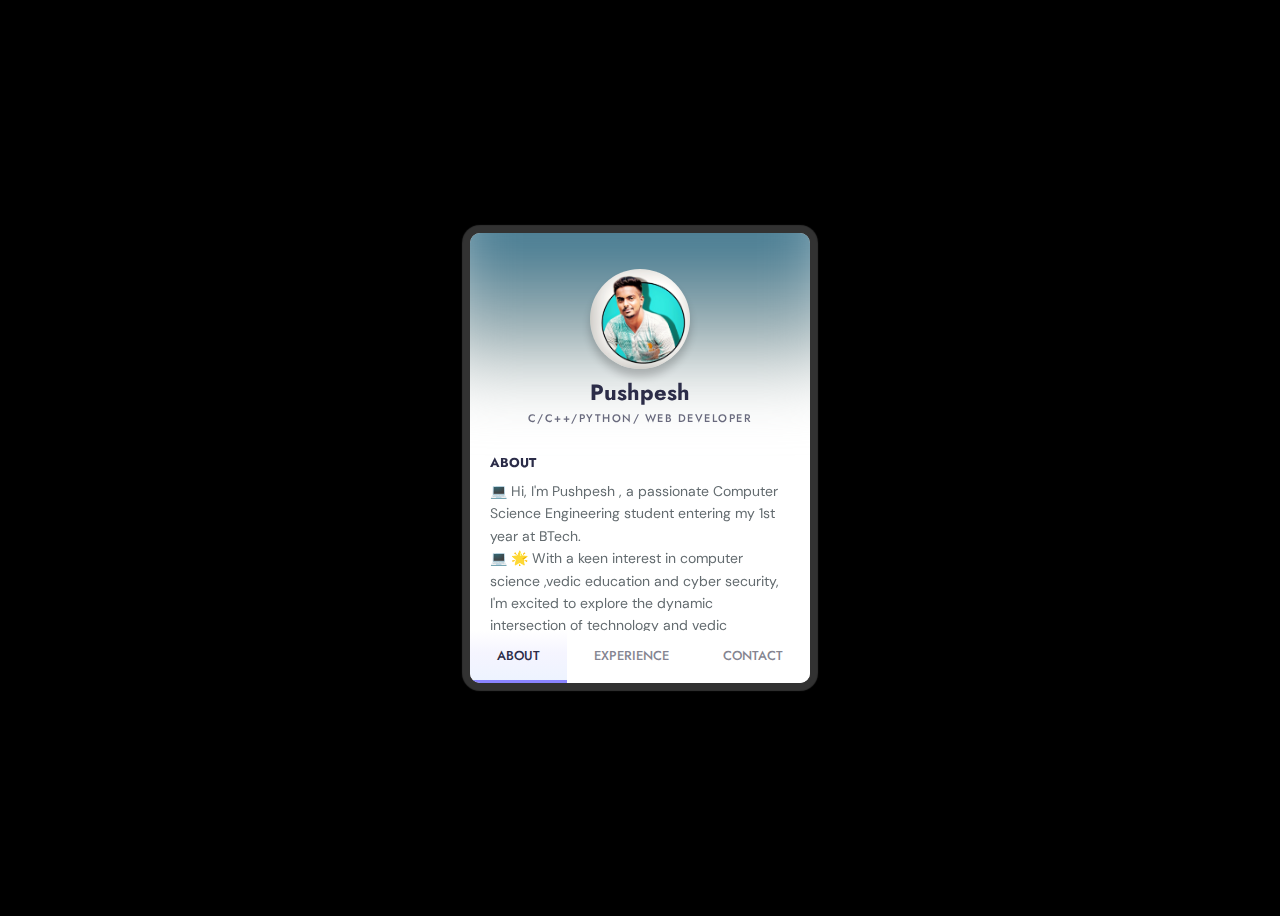
<file: index.html>
<!DOCTYPE html>
<html lang="en">
  <head>
    <meta charset="UTF-8" />
    <meta name="viewport" content="width=device-width, initial-scale=1.0" />
    <title>Portfolio card | Pushpesh </title>
    <link rel="stylesheet" href="style.css" />
  </head>
  <body>
    <div class="card" data-state="#about">
      <div class="card-header">
        <div
          class="card-cover"
          style="
            background: linear-gradient(rgb(12, 86, 120), rgb(199, 203, 199));
          "
        ></div>
        <img class="card-avatar" src="/propic.jpeg" alt="avatar" />
        <h1 class="fullname">Pushpesh</h1>
        <!-- <h2 class="card-jobtitle">Web Developer</h2> <br> -->
        <h2 class="card-jobtitle">c/c++/python/ Web Developer</h2>
      </div>
      <div class="card-main">
        <div class="card-section is-active" id="about">
          <div class="card-content">
            <div class="card-subtitle">ABOUT</div>
            <p class="card-desc">
                💻 Hi, I'm Pushpesh , a passionate Computer Science Engineering student entering my 1st year at BTech. <br>💻
                🌟 With a keen interest in computer science ,vedic education and cyber security, I'm excited to explore the dynamic intersection of technology and vedic knowledge system . 🚀
            </p>
          </div>
          <div class="card-social">
            <a href="https://www.instagram.com/pushpesh.pk/"
              ><svg viewBox="0 0 512 512" 
    xmlns="http://www.w3.org/2000/svg">
                <path
                  d="M301 256c0 24.852-20.148 45-45 
    45s-45-20.148-45-45 20.148-45 45-45 45 20.148 45 45zm0 0"
                />
                <path
                  d="M332 120H180c-33.086 0-60 26.914-60 
    60v152c0 33.086 26.914 60 60 60h152c33.086 0 60-26.914 
    60-60V180c0-33.086-26.914-60-60-60zm-76 211c-41.355 
    0-75-33.645-75-75s33.645-75 75-75 75 33.645 75 75-33.645 
    75-75 75zm86-146c-8.285 0-15-6.715-15-15s6.715-15 15-15 
    15 6.715 15 15-6.715 15-15 15zm0 0"
                />
                <path
                  d="M377 0H135C60.562 0 0 60.563 0 135v242c0 
    74.438 60.563 135 135 135h242c74.438 0 135-60.563 
    135-135V135C512 60.562 451.437 0 377 0zm45 332c0 
    49.625-40.375 90-90 90H180c-49.625 0-90-40.375-90-90V180c0-49
    .625 40.375-90 90-90h152c49.625 0 90 40.375 90 90zm0 0"
                /></svg
            ></a>
            <a href="#"
              ><svg viewBox="0 0 24 24" xmlns="http://www.w3.org/2000/svg">
                <path
                  d="M23.994 24v-.001H24v-8.802c0-4.306-.
    927-7.623-5.961-7.623-2.42 0-4.044 1.328-4.707 2.587h-.
    07V7.976H8.489v16.023h4.97v-7.934c0-2.089.396-4.109 
    2.983-4.109 2.549 0 2.587 2.384 2.587 4.243V24zM.396 
    7.977h4.976V24H.396zM2.882 0C1.291 0 0 1.291 0 2.882s1.291 
    2.909 2.882 2.909 2.882-1.318 2.882-2.909A2.884 
    2.884 0 002.882 0z"/></svg></a>
          </div>
        </div>
        <div class="card-social">
            <a href="https://github.com/Pandeypushpesh"
              ><svg viewBox="0 0 512 512" 
    xmlns="http://www.w3.org/2000/svg">
                <path
                  d="M301 256c0 24.852-20.148 45-45 
    45s-45-20.148-45-45 20.148-45 45-45 45 20.148 45 45zm0 0"
                />
                <path
                  d="M332 120H180c-33.086 0-60 26.914-60 
    60v152c0 33.086 26.914 60 60 60h152c33.086 0 60-26.914 
    60-60V180c0-33.086-26.914-60-60-60zm-76 211c-41.355 
    0-75-33.645-75-75s33.645-75 75-75 75 33.645 75 75-33.645 
    75-75 75zm86-146c-8.285 0-15-6.715-15-15s6.715-15 15-15 
    15 6.715 15 15-6.715 15-15 15zm0 0"
                />
                <path
                  d="M377 0H135C60.562 0 0 60.563 0 135v242c0 
    74.438 60.563 135 135 135h242c74.438 0 135-60.563 
    135-135V135C512 60.562 451.437 0 377 0zm45 332c0 
    49.625-40.375 90-90 90H180c-49.625 0-90-40.375-90-90V180c0-49
    .625 40.375-90 90-90h152c49.625 0 90 40.375 90 90zm0 0"
                /></svg
            ></a>
            <a href="#"
              ><svg viewBox="0 0 24 24" xmlns="http://www.w3.org/2000/svg">
                <path
                  d="M23.994 24v-.001H24v-8.802c0-4.306-.
    927-7.623-5.961-7.623-2.42 0-4.044 1.328-4.707 2.587h-.
    07V7.976H8.489v16.023h4.97v-7.934c0-2.089.396-4.109 
    2.983-4.109 2.549 0 2.587 2.384 2.587 4.243V24zM.396 
    7.977h4.976V24H.396zM2.882 0C1.291 0 0 1.291 0 2.882s1.291 
    2.909 2.882 2.909 2.882-1.318 2.882-2.909A2.884 
    2.884 0 002.882 0z"/></svg></a>
          </div>
        </div>

        <div class="card-section" id="experience">
          <div class="card-content">
            <div class="card-subtitle">WORK 
    EXPERIENCE</div>
            <div class="card-timeline">
              <div class="card-item" data-year
    ="2020">
                <div class="card-item-title">
                   <span>
     </span>
                </div>
                <div class="card-item-desc">
                  <!-- Give some details about your work -->
                </div>
              </div>
              <div class="card-item" data-year="2022">
                <div class="card-item-title">
                  <!-- UI/ UX Developer at <span>GitHub</span> -->
                </div>
                <div class="card-item-desc">
                  <!-- Give some details about your work -->
                </div>
              </div>

              <div class="card-item" data-year="2023">
                <div class="card-item-title">
                  <!-- Full-Stack Developer at <span>Google</span> -->
                </div>
                <div class="card-item-desc">
                    💻 Hi, I'm Pushpesh , a passionate Computer Science Engineering student entering my 1st year at BTech. 💻
                    🌟 With a keen interest in computer science ,vedic education and cyber security, I'm excited to explore the dynamic intersection of technology and vedic knowledge system . 🚀
                    
                    🐍 C++, Python and java is my programming language of choice, and I enjoy leveraging its power to develop innovative solutions. 💡
                    
                    🎯 I'm determined to make a positive impact in the tech industry through my technical skills and enthusiasm. 💪
                    
                    🧑🏼‍🎓 I've also won the NCO(#National_Cyber_Olympiad) gold medal with international ranking 112✍🏻❄️
                    
                    💼 I'm currently seeking opportunities to gain practical experience and contribute to web development ,python projects and cybersecurity projects. If you have any exciting opportunities, let's connect! 🤝
                    
                     🤟⚡Feel free to contact me through LinkedIn , Instagram or Gmail and strike a conversation as you can never know a person through a few paragraphs. Let's ROCK!!🤳🏽✍🏻
                </div>
              </div>
            </div>
          </div>
        </div>
        <div class="card-section" id="contact">
          <div class="card-content">
            <div class="card-subtitle">CONTACT</div>
            <div class="card-contact-wrapper">
              <div class="card-contact">
                <svg
                  xmlns="http://www.w3.org/2000/svg"
                  viewBox="0 0 24 24"
                  fill="none"
                  stroke="currentColor"
                  stroke-width="2"
                  stroke-linecap="round"
                  stroke-linejoin="round"
                >
                  <path d="M21 10c0 7-9 13-9 13s-9-6-9-13a9 9 0 0118 0z" />
                  <circle cx="12" cy="10" r="3" />
                </svg>
                Madhupur , Deoghar , Jharkhand
              </div>
              <div class="card-contact">
                <svg
                  xmlns="http://www.w3.org/2000/svg"
                  viewbox="0 0 24 24"
                  fill="none"
                  stroke="currentColor"
                  stroke-width="2"
                  stroke-linecap="round"
                  stroke-linejoin="round"
                >
                  <path
                    d="M22 16.92v3a2 2 0 01-2.18 2 
    19.79 19.79 0 01-8.63-3.07 19.5 19.5 0 01-6-6 19.79
     19.79 0 01-3.07-8.67A2 2 0 014.11 2h3a2 2 0 012 1.72
     12.84 12.84 0 00.7 2.81 2 2 0 01-.45 2.11L8.09 9.91a16
     16 0 006 6l1.27-1.27a2 2 0 012.11-.45 12.84 12.84 0
     002.81.7A2 2 0 0122 16.92z"/></svg> DM for contact no
              </div>
              <div class="card-contact">
                <svg
                  xmlns="http://www.w3.org/2000/svg"
                  viewBox="0 0 24 24"
                  fill="none"
                  stroke="currentColor"
                  stroke-width="2"
                  stroke-linecap="round"
                  stroke-linejoin="round"
                >
                  <path
            d="M4 4h16c1.1 0 2 .9 2 2v12c0 1.1-.9 2-2 
    2H4c-1.1 0-2-.9-2-2V6c0-1.1.9-2 2-2z"
                  />
                  <path d="M22 6l-10 7L2 6" />
                </svg>
              <a href="https://mail.google.com/mail/u/0/#inbox">Pushpeshlink@gmail.com</a> 
              </div>
              <!-- <button class="contact-me">WORK TOGETHER</button> -->
            </div>
          </div>
        </div>
        <div class="card-buttons">
          <button data-section="#about" class="is-active">ABOUT</button>
          <button data-section="#experience">EXPERIENCE</button>
          <button data-section="#contact">CONTACT</button>
        </div>
      </div>
    </div>

    <script src="life.js"></script>
  </body>
</html>
</file>
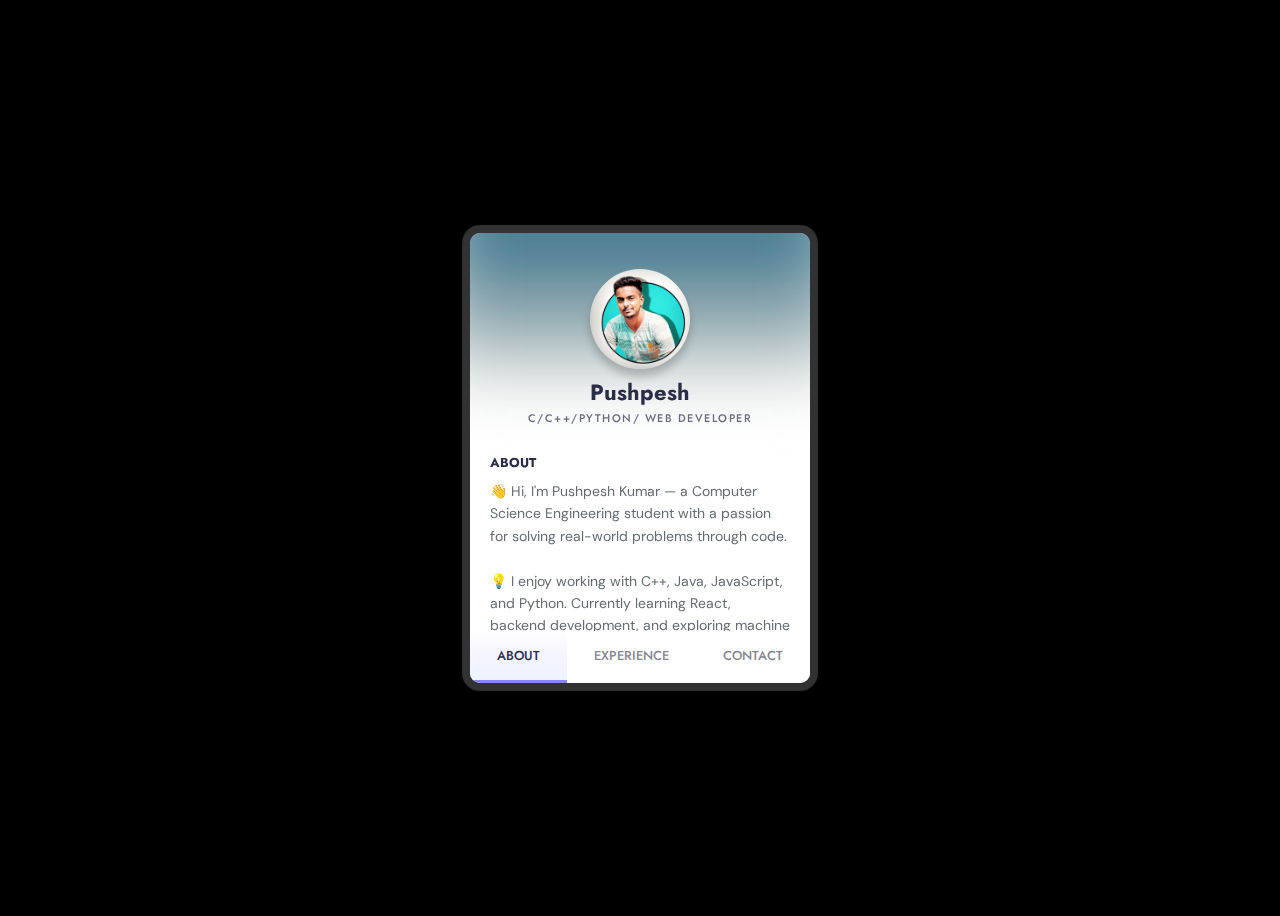
<file: portpholio-card-main/index.html>
<!DOCTYPE html>
<html lang="en">
  <head>
    <meta charset="UTF-8" />
    <meta name="viewport" content="width=device-width, initial-scale=1.0" />
    <title>Portfolio card | Pushpesh </title>
    <link rel="stylesheet" href="style.css" />
  </head>
  <body>
    <div class="card" data-state="#about">
      <div class="card-header">
        <div
          class="card-cover"
          style="
            background: linear-gradient(rgb(12, 86, 120), rgb(199, 203, 199));
          "
        ></div>
        <img class="card-avatar" src="/propic.jpeg" alt="avatar" />
        <h1 class="fullname">Pushpesh</h1>
        <!-- <h2 class="card-jobtitle">Web Developer</h2> <br> -->
        <h2 class="card-jobtitle">c/c++/python/ Web Developer</h2>
      </div>
      <div class="card-main">
        <div class="card-section is-active" id="about">
          <div class="card-content">
            <div class="card-subtitle">ABOUT</div>
            <p class="card-desc">
              👋 Hi, I'm Pushpesh Kumar — a Computer Science Engineering student with a passion for solving real-world problems through code.<br><br>
              💡 I enjoy working with C++, Java, JavaScript, and Python. Currently learning React, backend development, and exploring machine learning and cybersecurity.<br><br>
              🧠 I have a strong interest in Data Structures & Algorithms and love learning by building.<br><br>
              📚 I'm also curious about how ancient Vedic knowledge can inspire and blend with modern technology.
          </p>
          
          </div>
          <div class="card-social">
            <a href="https://www.instagram.com/pushpesh.pk/" target="_blank"
              ><svg xmlns="http://www.w3.org/2000/svg" width="16" height="16" fill="currentColor" class="bi bi-instagram" viewBox="0 0 16 16">
                <path d="M8 0C5.829 0 5.556.01 4.703.048 3.85.088 3.269.222 2.76.42a3.9 3.9 0 0 0-1.417.923A3.9 3.9 0 0 0 .42 2.76C.222 3.268.087 3.85.048 4.7.01 5.555 0 5.827 0 8.001c0 2.172.01 2.444.048 3.297.04.852.174 1.433.372 1.942.205.526.478.972.923 1.417.444.445.89.719 1.416.923.51.198 1.09.333 1.942.372C5.555 15.99 5.827 16 8 16s2.444-.01 3.298-.048c.851-.04 1.434-.174 1.943-.372a3.9 3.9 0 0 0 1.416-.923c.445-.445.718-.891.923-1.417.197-.509.332-1.09.372-1.942C15.99 10.445 16 10.173 16 8s-.01-2.445-.048-3.299c-.04-.851-.175-1.433-.372-1.941a3.9 3.9 0 0 0-.923-1.417A3.9 3.9 0 0 0 13.24.42c-.51-.198-1.092-.333-1.943-.372C10.443.01 10.172 0 7.998 0zm-.717 1.442h.718c2.136 0 2.389.007 3.232.046.78.035 1.204.166 1.486.275.373.145.64.319.92.599s.453.546.598.92c.11.281.24.705.275 1.485.039.843.047 1.096.047 3.231s-.008 2.389-.047 3.232c-.035.78-.166 1.203-.275 1.485a2.5 2.5 0 0 1-.599.919c-.28.28-.546.453-.92.598-.28.11-.704.24-1.485.276-.843.038-1.096.047-3.232.047s-2.39-.009-3.233-.047c-.78-.036-1.203-.166-1.485-.276a2.5 2.5 0 0 1-.92-.598 2.5 2.5 0 0 1-.6-.92c-.109-.281-.24-.705-.275-1.485-.038-.843-.046-1.096-.046-3.233s.008-2.388.046-3.231c.036-.78.166-1.204.276-1.486.145-.373.319-.64.599-.92s.546-.453.92-.598c.282-.11.705-.24 1.485-.276.738-.034 1.024-.044 2.515-.045zm4.988 1.328a.96.96 0 1 0 0 1.92.96.96 0 0 0 0-1.92m-4.27 1.122a4.109 4.109 0 1 0 0 8.217 4.109 4.109 0 0 0 0-8.217m0 1.441a2.667 2.667 0 1 1 0 5.334 2.667 2.667 0 0 1 0-5.334"></path>
              </svg></a>
            <a href="#"
              ><svg viewBox="0 0 24 24" xmlns="http://www.w3.org/2000/svg">
                <path
                  d="M23.994 24v-.001H24v-8.802c0-4.306-.
    927-7.623-5.961-7.623-2.42 0-4.044 1.328-4.707 2.587h-.
    07V7.976H8.489v16.023h4.97v-7.934c0-2.089.396-4.109 
    2.983-4.109 2.549 0 2.587 2.384 2.587 4.243V24zM.396 
    7.977h4.976V24H.396zM2.882 0C1.291 0 0 1.291 0 2.882s1.291 
    2.909 2.882 2.909 2.882-1.318 2.882-2.909A2.884 
    2.884 0 002.882 0z"/></svg></a>
          </div>
        </div>
        <div class="card-social">
            <a href="https://github.com/Pandeypushpesh" target="_blank"
              ><svg xmlns="http://www.w3.org/2000/svg" width="16" height="16" fill="currentColor" class="bi bi-github" viewBox="0 0 16 16">
                <path d="M8 0C3.58 0 0 3.58 0 8c0 3.54 2.29 6.53 5.47 7.59.4.07.55-.17.55-.38 0-.19-.01-.82-.01-1.49-2.01.37-2.53-.49-2.69-.94-.09-.23-.48-.94-.82-1.13-.28-.15-.68-.52-.01-.53.63-.01 1.08.58 1.23.82.72 1.21 1.87.87 2.33.66.07-.52.28-.87.51-1.07-1.78-.2-3.64-.89-3.64-3.95 0-.87.31-1.59.82-2.15-.08-.2-.36-1.02.08-2.12 0 0 .67-.21 2.2.82.64-.18 1.32-.27 2-.27s1.36.09 2 .27c1.53-1.04 2.2-.82 2.2-.82.44 1.1.16 1.92.08 2.12.51.56.82 1.27.82 2.15 0 3.07-1.87 3.75-3.65 3.95.29.25.54.73.54 1.48 0 1.07-.01 1.93-.01 2.2 0 .21.15.46.55.38A8.01 8.01 0 0 0 16 8c0-4.42-3.58-8-8-8"></path>
              </svg></a>
          </div>
        </div>

        <div class="card-section" id="experience">
          <div class="card-content">
            <div class="card-subtitle">WORK 
    EXPERIENCE</div>
            <div class="card-timeline">
              <div class="card-item" >
                <div class="card-item-title">
                   <span>
     </span>
                </div>
                <div class="card-item" data-year="2022">
                  <div class="card-item-title">
                    Academic Foundation
                  </div>
                  <div class="card-item-desc">
                    📘 Focused on strengthening core concepts in <strong>Mathematics</strong> and <strong>Physics</strong>, building a strong logical base for programming and engineering.
                  </div>
                </div>
                
                <div class="card-item" data-year="2023">
                  <div class="card-item-title">
                    Web Development & BTech Admission
                  </div>
                  <div class="card-item-desc">
                    🌐 Began learning <strong>Web Development</strong> with HTML, CSS, and JavaScript.<br>
                    🎓 Took admission in <strong>BTech – Computer Science Engineering</strong> and formally stepped into the world of tech.
                  </div>
                </div>
                
                <div class="card-item" data-year="2024">
                  <div class="card-item-title">
                    DSA & Competitive Programming
                  </div>
                  <div class="card-item-desc">
                    💻 Started my <strong>Data Structures & Algorithms</strong> journey.<br>
                    🏅 Cracked the <strong>Gold League on Code360 (Coding Ninjas)</strong>, improving problem-solving and coding consistency.
                  </div>
                </div>
                
                <div class="card-item" data-year="2025">
                  <div class="card-item-title">
                    Deepening Skills & System Design
                  </div>
                  <div class="card-item-desc">
                    🔁 Continued regular practice in <strong>DSA</strong> and coding challenges.<br>
                    🏗️ Started learning <strong>System Design</strong> with a focus on <strong>Low-Level Design (LLD)</strong> principles and scalable architecture.
                  </div>
                </div>
                
              </div>
            </div>
          </div>
        </div>
        <div class="card-section" id="contact">
          <div class="card-content">
            <div class="card-subtitle">CONTACT</div>
            <div class="card-contact-wrapper">
              <div class="card-contact">
                <svg
                  xmlns="http://www.w3.org/2000/svg"
                  viewBox="0 0 24 24"
                  fill="none"
                  stroke="currentColor"
                  stroke-width="2"
                  stroke-linecap="round"
                  stroke-linejoin="round"
                >
                  <path d="M21 10c0 7-9 13-9 13s-9-6-9-13a9 9 0 0118 0z" />
                  <circle cx="12" cy="10" r="3" />
                </svg>
                Madhupur , Deoghar , Jharkhand
              </div>
              <div class="card-contact">
                <svg
                  xmlns="http://www.w3.org/2000/svg"
                  viewbox="0 0 24 24"
                  fill="none"
                  stroke="currentColor"
                  stroke-width="2"
                  stroke-linecap="round"
                  stroke-linejoin="round"
                >
                  <path
                    d="M22 16.92v3a2 2 0 01-2.18 2 
    19.79 19.79 0 01-8.63-3.07 19.5 19.5 0 01-6-6 19.79
     19.79 0 01-3.07-8.67A2 2 0 014.11 2h3a2 2 0 012 1.72
     12.84 12.84 0 00.7 2.81 2 2 0 01-.45 2.11L8.09 9.91a16
     16 0 006 6l1.27-1.27a2 2 0 012.11-.45 12.84 12.84 0
     002.81.7A2 2 0 0122 16.92z"/></svg> DM for contact no
              </div>
              <div class="card-contact">
                <svg
                  xmlns="http://www.w3.org/2000/svg"
                  viewBox="0 0 24 24"
                  fill="none"
                  stroke="currentColor"
                  stroke-width="2"
                  stroke-linecap="round"
                  stroke-linejoin="round"
                >
                  <path
            d="M4 4h16c1.1 0 2 .9 2 2v12c0 1.1-.9 2-2 
    2H4c-1.1 0-2-.9-2-2V6c0-1.1.9-2 2-2z"
                  />
                  <path d="M22 6l-10 7L2 6" />
                </svg>
              <a href="https://mail.google.com/mail/u/0/#inbox">Pushpeshlink@gmail.com</a> 
              </div>
              <!-- <button class="contact-me">WORK TOGETHER</button> -->
            </div>
          </div>
        </div>
        <div class="card-buttons">
          <button data-section="#about" class="is-active">ABOUT</button>
          <button data-section="#experience">EXPERIENCE</button>
          <button data-section="#contact">CONTACT</button>
        </div>
      </div>
    </div>

    <script src="life.js"></script>
  </body>
</html>
</file>
<file: style.css>
@import url("https://fonts.googleapis.com/css?family=DM+Sans:400,500|Jost:400,500,600&display=swap");
* {
  box-sizing: border-box;
}

body {
  color: #2b2c48;
  font-family: "Jost", sans-serif;
  background: black;
  background-repeat: no-repeat;
  background-size: cover;
  background-position: center;
  background-attachment: fixed;
  min-height: 100vh;
  display: flex;
  flex-wrap: wrap;
  padding: 20px;
}

.card {
  max-width: 340px;
  margin: auto;
  overflow-y: auto;
  position: relative;
  z-index: 1;
  overflow-x: hidden;
  background-color: white;
  display: flex;
  transition: 0.3s;
  flex-direction: column;
  border-radius: 10px;
  box-shadow: 0 0 1px 8px rgba(250, 250, 250, 0.2);
}

.card[data-state="#about"] {
  height: 450px;
}
.card[data-state="#about"] .card-main {
  padding-top: 0;
}

.card[data-state="#contact"] {
  height: 430px;
}

.card[data-state="#experience"] {
  height: 550px;
}

.card.is-active .card-header {
  height: 80px;
}
.card.is-active .card-cover {
  height: 100px;
  top: -50px;
}
.card.is-active .card-avatar {
  transform: none;
  left: 20px;
  width: 50px;
  height: 50px;
  bottom: 10px;
}
.card.is-active .fullname,
.card.is-active .card-jobtitle {
  left: 86px;
  transform: none;
}
.card.is-active .fullname {
  bottom: 18px;
  font-size: 19px;
}
.card.is-active .card-jobtitle {
  bottom: 16px;
  letter-spacing: 1px;
  font-size: 10px;
}

.card-header {
  position: relative;
  display: flex;
  height: 200px;
  flex-shrink: 0;
  width: 100%;
  transition: 0.3s;
}
.card-header * {
  transition: 0.3s;
}

.card-cover {
  width: 100%;
  height: 100%;
  position: absolute;
  height: 160px;
  top: -20%;
  left: 0;
  will-change: top;
  background-size: cover;
  background-position: center;
  filter: blur(30px);
  transform: scale(1.2);
  transition: 0.5s;
}

.card-avatar {
  width: 100px;
  height: 100px;
  box-shadow: 0 8px 8px rgba(0, 0, 0, 0.2);
  border-radius: 50%;
  -o-object-position: center;
  object-position: center;
  -o-object-fit: cover;
  object-fit: cover;
  position: absolute;
  bottom: 0;
  left: 50%;
  transform: translateX(-50%) translateY(-64px);
}

.fullname {
  position: absolute;
  bottom: 0;
  font-size: 22px;
  font-weight: 700;
  text-align: center;
  white-space: nowrap;
  transform: translateY(-10px) translateX(-50%);
  left: 50%;
}

.card-jobtitle {
  position: absolute;
  bottom: 0;
  font-size: 11px;
  white-space: nowrap;
  font-weight: 500;
  opacity: 0.7;
  text-transform: uppercase;
  letter-spacing: 1.5px;
  margin: 0;
  left: 50%;
  transform: translateX(-50%) translateY(-7px);
}

.card-main {
  position: relative;
  flex: 1;
  display: flex;
  padding-top: 10px;
  flex-direction: column;
}

.card-subtitle {
  font-weight: 700;
  font-size: 13px;
  margin-bottom: 8px;
}

.card-content {
  padding: 20px;
}

.card-desc {
  line-height: 1.6;
  color: #636b6f;
  font-size: 14px;
  margin: 0;
  font-weight: 400;
  font-family: "DM Sans", sans-serif;
}

.card-social {
  display: flex;
  align-items: center;
  padding: 0 20px;
  margin-bottom: 30px;
}
.card-social svg {
  fill: #a5b5ce;
  width: 16px;
  display: block;
  transition: 0.3s;
}
.card-social a {
  color: #8797a1;
  height: 32px;
  width: 32px;
  border-radius: 50%;
  display: inline-flex;
  align-items: center;
  justify-content: center;
  transition: 0.3s;
  background-color: rgba(93, 133, 193, 0.05);
  border-radius: 50%;
  margin-right: 10px;
}
.card-social a:hover svg {
  fill: #0b4499;
  width: 19px;
}
.card-social a:last-child {
  margin-right: 0;
}

.card-buttons {
  display: flex;
  background-color: rgb(255, 255, 255);
  margin-top: auto;
  position: sticky;
  bottom: 0;
  left: 0;
}
.card-buttons button {
  flex: 1 1 auto;
  -webkit-user-select: none;
  -moz-user-select: none;
  -ms-user-select: none;
  user-select: none;
  background: 0;
  font-size: 13px;
  border: 0;
  padding: 15px 5px;
  cursor: pointer;
  color: #5c5c6dbf;
  transition: 0.3s;
  font-family: "Jost", sans-serif;
  font-weight: 500;
  outline: 0;
  border-bottom: 3px solid transparent;
}
.card-buttons button.is-active,
.card-buttons button:hover {
  color: #2b2c48;
  border-bottom: 3px solid #8a84ff;
  background: linear-gradient(
    to bottom,
    rgba(127, 199, 231, 0) 0%,
    rgba(207, 204, 255, 0.2) 44%,
    rgba(211, 226, 255, 0.4) 100%
  );
}

.card-section {
  display: none;
}
.card-section.is-active {
  display: block;
  -webkit-animation: fadeIn 0.6s both;
  animation: fadeIn 0.6s both;
}

@-webkit-keyframes fadeIn {
  0% {
    opacity: 0;
    transform: translatey(40px);
  }
  100% {
    opacity: 1;
  }
}

@keyframes fadeIn {
  0% {
    opacity: 0;
    transform: translatey(40px);
  }
  100% {
    opacity: 1;
  }
}
.card-timeline {
  margin-top: 30px;
  position: relative;
}
.card-timeline:after {
  background: linear-gradient(to top, rgba(134, 214, 243, 0) 0%, #516acc 100%);
  content: "";
  left: 42px;
  width: 2px;
  top: 0;
  height: 100%;
  position: absolute;
  content: "";
}

.card-item {
  position: relative;
  padding-left: 60px;
  padding-right: 20px;
  padding-bottom: 30px;
  z-index: 1;
}
.card-item:last-child {
  padding-bottom: 5px;
}
.card-item:after {
  content: attr(data-year);
  width: 10px;
  position: absolute;
  top: 0;
  left: 37px;
  width: 8px;
  height: 8px;
  line-height: 0.6;
  border: 2px solid #fff;
  font-size: 11px;
  text-indent: -35px;
  border-radius: 50%;
  color: rgba(134, 134, 134, 0.7);
  background: linear-gradient(to bottom, #a0aee3 0%, #516acc 100%);
}

.card-item-title {
  font-weight: 500;
  font-size: 14px;
  margin-bottom: 25px;
}

.card-item-desc {
  font-size: 13px;
  color: #6f6f7b;
  line-height: 1.5;
  font-family: "DM Sans", sans-serif;
}

.card-contact-wrapper {
  margin-top: 20px;
}

.card-contact {
  display: flex;
  align-items: center;
  font-size: 13px;
  color: #6f6f7b;
  font-family: "DM Sans", sans-serif;
  line-height: 1.6;
  cursor: pointer;
}
.card-contact + .card-contact {
  margin-top: 16px;
}
.card-contact svg {
  flex-shrink: 0;
  width: 30px;
  min-height: 34px;
  margin-right: 12px;
  transition: 0.3s;
  padding-right: 12px;
  border-right: 1px solid #dfe2ec;
}

.contact-me {
  border: 0;
  outline: none;
  background: linear-gradient(
    to right,
    rgba(7, 65, 84, 0.8) 0%,
    rgba(7, 32, 132, 0.8) 96%
  );
  box-shadow: 0 4px 6px rgba(0, 0, 0, 0.15);
  color: #fff;
  padding: 12px 16px;
  width: 100%;
  border-radius: 5px;
  margin-top: 25px;
  cursor: pointer;
  font-size: 14px;
  font-weight: 500;
  font-family: "Jost", sans-serif;
  transition: 0.3s;
}
.contact-me:hover {
  background: linear-gradient(
    to right,
    rgba(132, 40, 7, 0.8) 0%,
    rgba(223, 60, 15, 0.8) 96%
  );
}
</file>
<file: portpholio-card-main/style.css>
@import url("https://fonts.googleapis.com/css?family=DM+Sans:400,500|Jost:400,500,600&display=swap");
* {
  box-sizing: border-box;
}

body {
  color: #2b2c48;
  font-family: "Jost", sans-serif;
  background: black;
  background-repeat: no-repeat;
  background-size: cover;
  background-position: center;
  background-attachment: fixed;
  min-height: 100vh;
  display: flex;
  flex-wrap: wrap;
  padding: 20px;
}

.card {
  max-width: 340px;
  margin: auto;
  overflow-y: auto;
  position: relative;
  z-index: 1;
  overflow-x: hidden;
  background-color: white;
  display: flex;
  transition: 0.3s;
  flex-direction: column;
  border-radius: 10px;
  box-shadow: 0 0 1px 8px rgba(250, 250, 250, 0.2);
}

.card[data-state="#about"] {
  height: 450px;
}
.card[data-state="#about"] .card-main {
  padding-top: 0;
}

.card[data-state="#contact"] {
  height: 430px;
}

.card[data-state="#experience"] {
  height: 550px;
}

.card.is-active .card-header {
  height: 80px;
}
.card.is-active .card-cover {
  height: 100px;
  top: -50px;
}
.card.is-active .card-avatar {
  transform: none;
  left: 20px;
  width: 50px;
  height: 50px;
  bottom: 10px;
}
.card.is-active .fullname,
.card.is-active .card-jobtitle {
  left: 86px;
  transform: none;
}
.card.is-active .fullname {
  bottom: 18px;
  font-size: 19px;
}
.card.is-active .card-jobtitle {
  bottom: 16px;
  letter-spacing: 1px;
  font-size: 10px;
}

.card-header {
  position: relative;
  display: flex;
  height: 200px;
  flex-shrink: 0;
  width: 100%;
  transition: 0.3s;
}
.card-header * {
  transition: 0.3s;
}

.card-cover {
  width: 100%;
  height: 100%;
  position: absolute;
  height: 160px;
  top: -20%;
  left: 0;
  will-change: top;
  background-size: cover;
  background-position: center;
  filter: blur(30px);
  transform: scale(1.2);
  transition: 0.5s;
}

.card-avatar {
  width: 100px;
  height: 100px;
  box-shadow: 0 8px 8px rgba(0, 0, 0, 0.2);
  border-radius: 50%;
  -o-object-position: center;
  object-position: center;
  -o-object-fit: cover;
  object-fit: cover;
  position: absolute;
  bottom: 0;
  left: 50%;
  transform: translateX(-50%) translateY(-64px);
}

.fullname {
  position: absolute;
  bottom: 0;
  font-size: 22px;
  font-weight: 700;
  text-align: center;
  white-space: nowrap;
  transform: translateY(-10px) translateX(-50%);
  left: 50%;
}

.card-jobtitle {
  position: absolute;
  bottom: 0;
  font-size: 11px;
  white-space: nowrap;
  font-weight: 500;
  opacity: 0.7;
  text-transform: uppercase;
  letter-spacing: 1.5px;
  margin: 0;
  left: 50%;
  transform: translateX(-50%) translateY(-7px);
}

.card-main {
  position: relative;
  flex: 1;
  display: flex;
  padding-top: 10px;
  flex-direction: column;
}

.card-subtitle {
  font-weight: 700;
  font-size: 13px;
  margin-bottom: 8px;
}

.card-content {
  padding: 20px;
}

.card-desc {
  line-height: 1.6;
  color: #636b6f;
  font-size: 14px;
  margin: 0;
  font-weight: 400;
  font-family: "DM Sans", sans-serif;
}

.card-social {
  display: flex;
  align-items: center;
  padding: 0 20px;
  margin-bottom: 30px;
}
.card-social svg {
  fill: #880404;
  width: 16px;
  display: block;
  transition: 0.3s;
}
.card-social a {
  color: #420202;
  height: 32px;
  width: 32px;
  border-radius: 50%;
  display: inline-flex;
  align-items: center;
  justify-content: center;
  transition: 0.3s;
  background-color: rgba(93, 133, 193, 0.05);
  border-radius: 50%;
  margin-right: 10px;
}
.card-social a:hover svg {
  fill: #0b4499;
  width: 19px;
  
}
.card-social a:last-child {
  margin-right: 0;
}

.card-buttons {
  display: flex;
  background-color: rgb(255, 255, 255);
  margin-top: auto;
  position: sticky;
  bottom: 0;
  left: 0;
}
.card-buttons button {
  flex: 1 1 auto;
  -webkit-user-select: none;
  -moz-user-select: none;
  -ms-user-select: none;
  user-select: none;
  background: 0;
  font-size: 13px;
  border: 0;
  padding: 15px 5px;
  cursor: pointer;
  color: #5c5c6dbf;
  transition: 0.3s;
  font-family: "Jost", sans-serif;
  font-weight: 500;
  outline: 0;
  border-bottom: 3px solid transparent;
}
.card-buttons button.is-active,
.card-buttons button:hover {
  color: #2b2c48;
  border-bottom: 3px solid #8a84ff;
  background: linear-gradient(
    to bottom,
    rgba(127, 199, 231, 0) 0%,
    rgba(207, 204, 255, 0.2) 44%,
    rgba(211, 226, 255, 0.4) 100%
  );
}

.card-section {
  display: none;
}
.card-section.is-active {
  display: block;
  -webkit-animation: fadeIn 0.6s both;
  animation: fadeIn 0.6s both;
}

@-webkit-keyframes fadeIn {
  0% {
    opacity: 0;
    transform: translatey(40px);
  }
  100% {
    opacity: 1;
  }
}

@keyframes fadeIn {
  0% {
    opacity: 0;
    transform: translatey(40px);
  }
  100% {
    opacity: 1;
  }
}
.card-timeline {
  margin-top: 30px;
  position: relative;
}
.card-timeline:after {
  background: linear-gradient(to top, rgba(134, 214, 243, 0) 0%, #516acc 100%);
  content: "";
  left: 42px;
  width: 2px;
  top: 0;
  height: 100%;
  position: absolute;
  content: "";
}

.card-item {
  position: relative;
  padding-left: 60px;
  padding-right: 20px;
  padding-bottom: 30px;
  z-index: 1;
}
.card-item:last-child {
  padding-bottom: 5px;
}
.card-item:after {
  content: attr(data-year);
  width: 10px;
  position: absolute;
  top: 0;
  left: 37px;
  width: 8px;
  height: 8px;
  line-height: 0.6;
  border: 2px solid #fff;
  font-size: 11px;
  text-indent: -35px;
  border-radius: 50%;
  color: rgba(134, 134, 134, 0.7);
  background: linear-gradient(to bottom, #a0aee3 0%, #516acc 100%);
}

.card-item-title {
  font-weight: 500;
  font-size: 14px;
  margin-bottom: 25px;
}

.card-item-desc {
  font-size: 13px;
  color: #6f6f7b;
  line-height: 1.5;
  font-family: "DM Sans", sans-serif;
}

.card-contact-wrapper {
  margin-top: 20px;
}

.card-contact {
  display: flex;
  align-items: center;
  font-size: 13px;
  color: #6f6f7b;
  font-family: "DM Sans", sans-serif;
  line-height: 1.6;
  cursor: pointer;
}
.card-contact + .card-contact {
  margin-top: 16px;
}
.card-contact svg {
  flex-shrink: 0;
  width: 30px;
  min-height: 34px;
  margin-right: 12px;
  transition: 0.3s;
  padding-right: 12px;
  border-right: 1px solid #dfe2ec;
}

.contact-me {
  border: 0;
  outline: none;
  background: linear-gradient(
    to right,
    rgba(7, 65, 84, 0.8) 0%,
    rgba(7, 32, 132, 0.8) 96%
  );
  box-shadow: 0 4px 6px rgba(0, 0, 0, 0.15);
  color: #fff;
  padding: 12px 16px;
  width: 100%;
  border-radius: 5px;
  margin-top: 25px;
  cursor: pointer;
  font-size: 14px;
  font-weight: 500;
  font-family: "Jost", sans-serif;
  transition: 0.3s;
}
.contact-me:hover {
  background: linear-gradient(
    to right,
    rgba(132, 40, 7, 0.8) 0%,
    rgba(223, 60, 15, 0.8) 96%
  );
}
</file>
